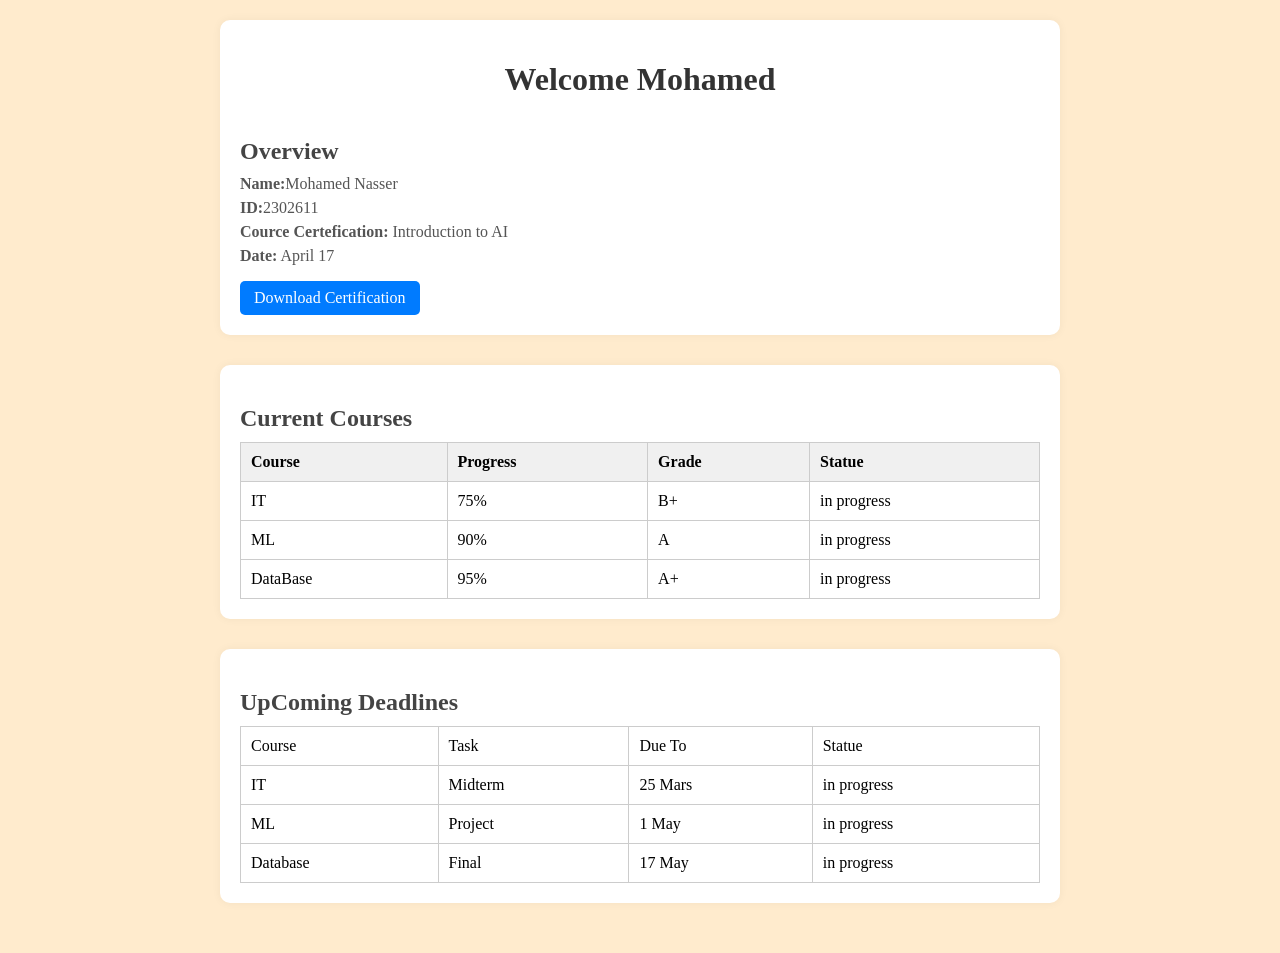
<file: index.html>
<!DOCTYPE html>
<html lang="en">
<head>
  <meta charset="UTF-8">
  <meta name="viewport" content="width=device-width, initial-scale=1.0">
  <title>Dashboard</title>
  <link rel="stylesheet" href="style.css">
</head>
<body>
  <div class="dashboard">
    <h1>Welcome Mohamed</h1>
      <h2>Overview</h2>
      <p><strong>Name:</strong>Mohamed Nasser</p>
      <p><strong>ID:</strong>2302611</p>
      <p><strong>Cource Certefication:</strong> Introduction to AI</p>
      <p><strong>Date:</strong> April 17</p>
      <a class="button" href="#">Download Certification</a>
    </div>
     <div class="courses">
      <h2>Current Courses</h2>
      <table border="1">
        <thead>
          <tr>
            <th>Course</th>
            <th>Progress</th>
            <th>Grade</th>
            <th>Statue</th>
          </tr>
          <tbody>
            <tr>
              <td>IT</td>
              <td>75%</td>
              <td>B+</td>
              <td>in progress</td>
            </tr>
            <tr>
              <td>ML</td>
              <td>90%</td>
              <td>A</td>
              <td>in progress</td>
            </tr>
            <tr>
              <td>DataBase</td>
              <td>95%</td>
              <td>A+</td>
              <td>in progress</td>
            </tr>
          </tbody>
        </thead>
      </table>
     </div>
     <div class="deadlines">
     <h2>UpComing Deadlines</h2>
     <table border="1">
      <thead>
        <tr>
          <td>Course</td>
          <td>Task</td>
          <td>Due To</td>
          <td>Statue</td>
        </tr>
      </thead>
      <tr>
        <td>IT</td>
        <td>Midterm</td>
        <td>25 Mars</td>
        <td>in progress</td>
      </tr>
      <tr>
        <td>ML</td>
        <td>Project</td>
        <td>1 May</td>
        <td>in progress</td>
      </tr>
      <tr>
        <td>Database</td>
        <td>Final</td>
        <td>17 May</td>
        <td>in progress</td>
      </tr>
     </table>
     </div>
     </div>
</body>
</html>
</file>
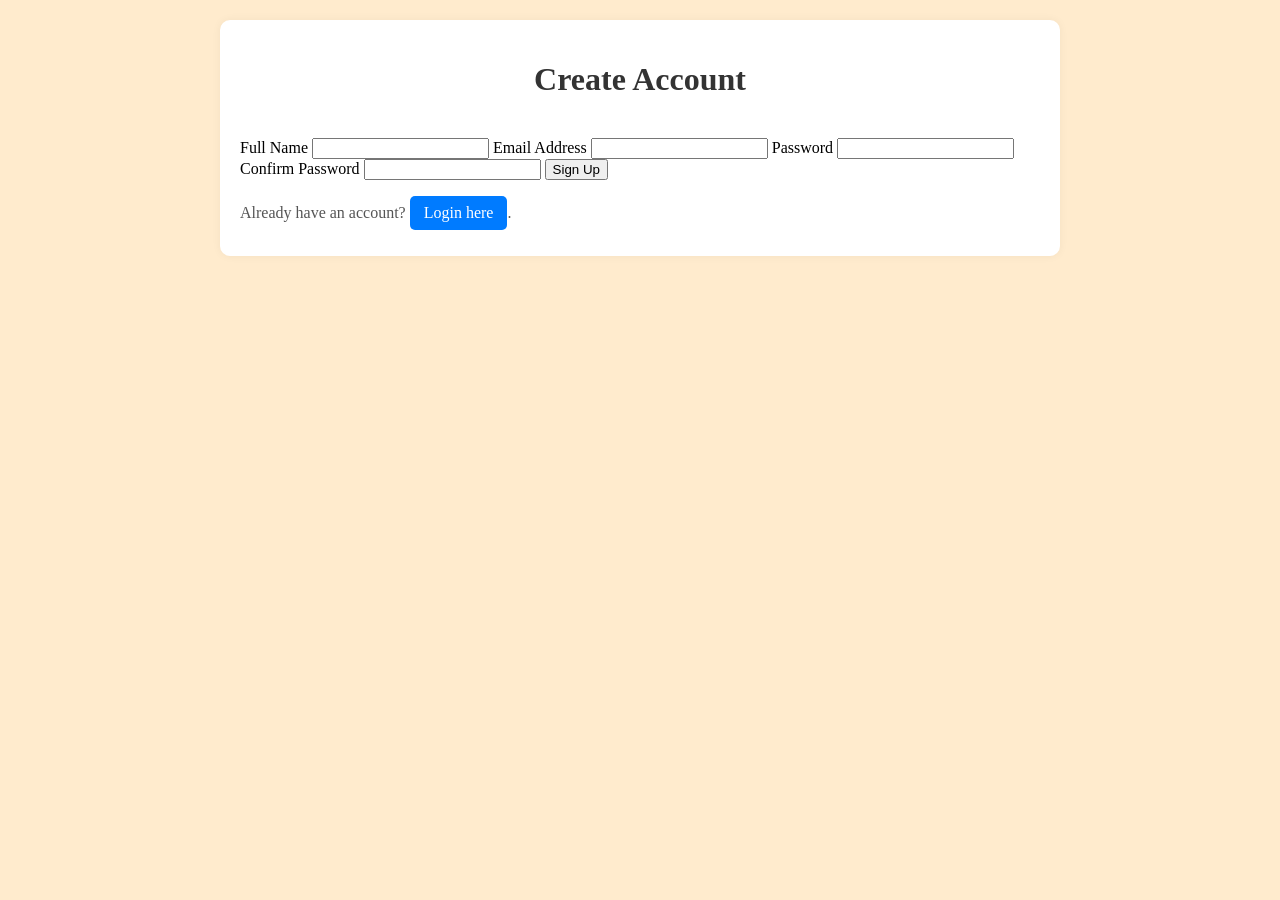
<file: SighUp.html>
<!DOCTYPE html>
<html lang="en">
<head>
    <meta charset="UTF-8">
    <meta name="viewport" content="width=device-width, initial-scale=1.0">
    <title>SignUp</title>
    <link rel="stylesheet" href="style.css">
</head>
<body>
    <div class="container">
        <h1>Create Account</h1>
        <form action="#">
            <label for="fullname">Full Name</label>
            <input type="text" id="fullname" name="fullname" required>
            
            <label for="email">Email Address</label>
            <input type="email" id="email" name="Email Address" required>

            <label for="password">Password</label>
            <input type="password" id="password" name="password" required>

            <label for="confirm">Confirm Password</label>
            <input type="password" id="confirm" name="confirm" required>

            <button type="submit">Sign Up</button>


        </form>
        <p class="login-link">Already have an account? <a href="#">Login here</a>.</p>
    </div>
</body>
</html>
</file>
<file: style.css>
/* Body styling */
body {
    margin: 0;
    padding: 20px;
    background-color: blanchedalmond;

  }
  
  /* General headings */
  h1 {
    text-align: center;
    color: #333;
    margin-bottom: 40px;
  }
  
  h2 {
    color: #444;
    margin-bottom: 10px;
  }
  

  div {
    background-color: #fff;
    padding: 20px;
    margin-bottom: 30px;
    border-radius: 10px;
    max-width: 800px;
    margin-left: auto;
    margin-right: auto;
    box-shadow: 0 0 10px rgba(0, 0, 0, 0.05);
  }
  
  /* Paragraphs */
  p {
    margin: 6px 0;
    color: #555;
  }
  
  /* Tables */
  table {
    width: 100%;
    border-collapse: collapse;
    margin-top: 10px;
    background-color: #fff;
  }
  
  table, th, td {
    border: 1px solid #ccc;
  }
  
  th, td {
    padding: 10px;
    text-align: left;
  }
  
  th {
    background-color: #f0f0f0;
    font-weight: bold;
  }
  
  /* Links */
  a {
    display: inline-block;
    margin-top: 10px;
    text-decoration: none;
    background-color: #007bff;
    color: white;
    padding: 8px 14px;
    border-radius: 5px;
  }
  
  a:hover {
    background-color: #0056b3;
  }
</file>
